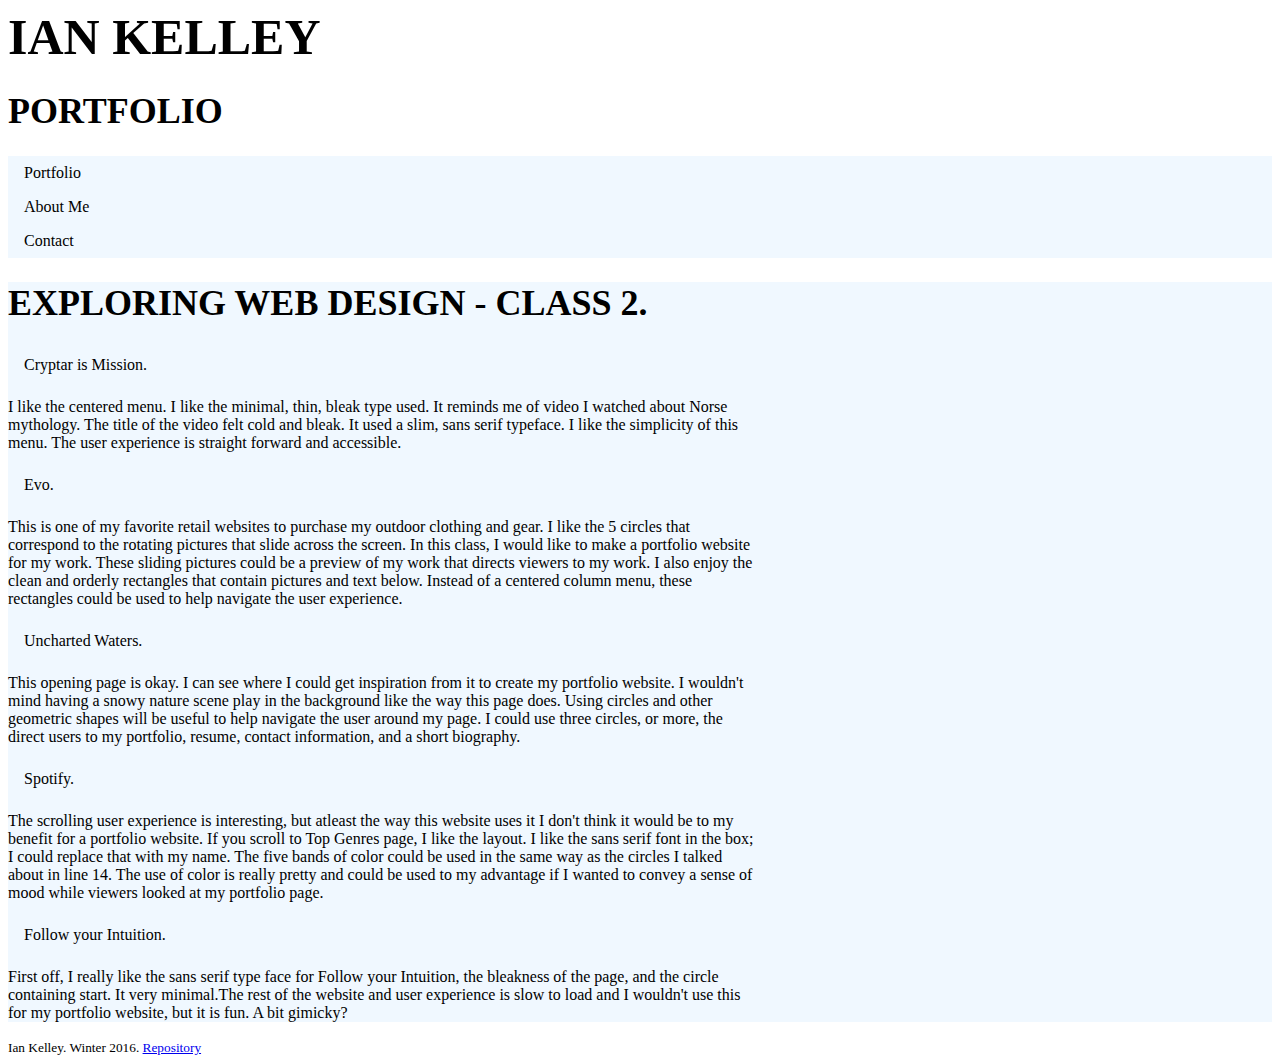
<file: index.html>
<!DOCTYPE html>
<html lang="en">
<head>
    <meta charset="utf-8">
    <title> Ian Kelley</title>
    <link rel="stylesheet" href="main.css">
</head>
<body>
    <header> <strong>Ian Kelley</strong></header>
    <h1><strong>Portfolio</strong></h1>
<section>
    <ul>
        <li><a href="Portfolio.html">Portfolio</a></li>
        <li><a href="AboutMe.html">About Me</a></li>
        <li><a href="Contact.html">Contact</a></li>
    </ul>
</section>
<section>
    <h1> Exploring Web Design - Class 2.</h1>
    <ul>
    <li><a href="http://www.cryptarismission.com/#!/main-menu"> Cryptar is Mission.</a><p>I like the centered menu. I like the minimal, thin, bleak type used. It reminds me of video I watched about Norse mythology. The title of the video felt cold and bleak. It used a slim, sans serif typeface. I like the simplicity of this menu. The user experience is straight forward and accessible.</p></li>
    <li><a href="http://www.evo.com/"> Evo.</a>
        <p> This is one of my favorite retail websites to purchase my outdoor clothing and gear. I like the 5 circles that correspond to the rotating pictures that slide across the screen. In this class, I would like to make a portfolio website for my work. These sliding pictures could be a preview of my work that directs viewers to my work. I also enjoy the clean and orderly rectangles that contain pictures and text below. Instead of a centered column menu, these rectangles could be used to help navigate the user experience.</p>
    </li>
    <li><a href="http://uncharted.sunbrella.com/">Uncharted Waters.</a>
        <p> This opening page is okay. I can see where I could get inspiration from it to create my portfolio website. I wouldn't mind having a snowy nature scene play in the background like the way this page does. Using circles and other geometric shapes will be useful to help navigate the user around my page. I could use three circles, or more, the direct users to my portfolio, resume, contact information, and a short biography.</p>
    </li>
    <li><a href="https://yearinmusic.spotify.com/en-US/worlds-top-genres/global"> Spotify.</a>
        <p> The scrolling user experience is interesting, but atleast the way this website uses it I don't think it would be to my benefit for a portfolio website. If you scroll to Top Genres page, I like the layout. I like the sans serif font in the box; I could replace that with my name. The five bands of color could be used in the same way as the circles I talked about in line 14. The use of color is really pretty and could be used to my advantage if I wanted to convey a sense of mood while viewers looked at my portfolio page.</p>
    </li>
    <li><a href="http://follow-your-intuition.com/"> Follow your Intuition.</a>
        <p> First off, I really like the sans serif type face for Follow your Intuition, the bleakness of the page, and the circle containing start. It very minimal.The rest of the website and user experience is slow to load and I wouldn't use this for my portfolio website, but it is fun. A bit gimicky?</p>
    </li>
    </ul>
    </section>
<footer> <small>Ian Kelley. Winter 2016.
    <a href="https://github.com/IanKelley/iankelley.github.io"> Repository </a></small>
    </footer>
</body>
<html>
</file>
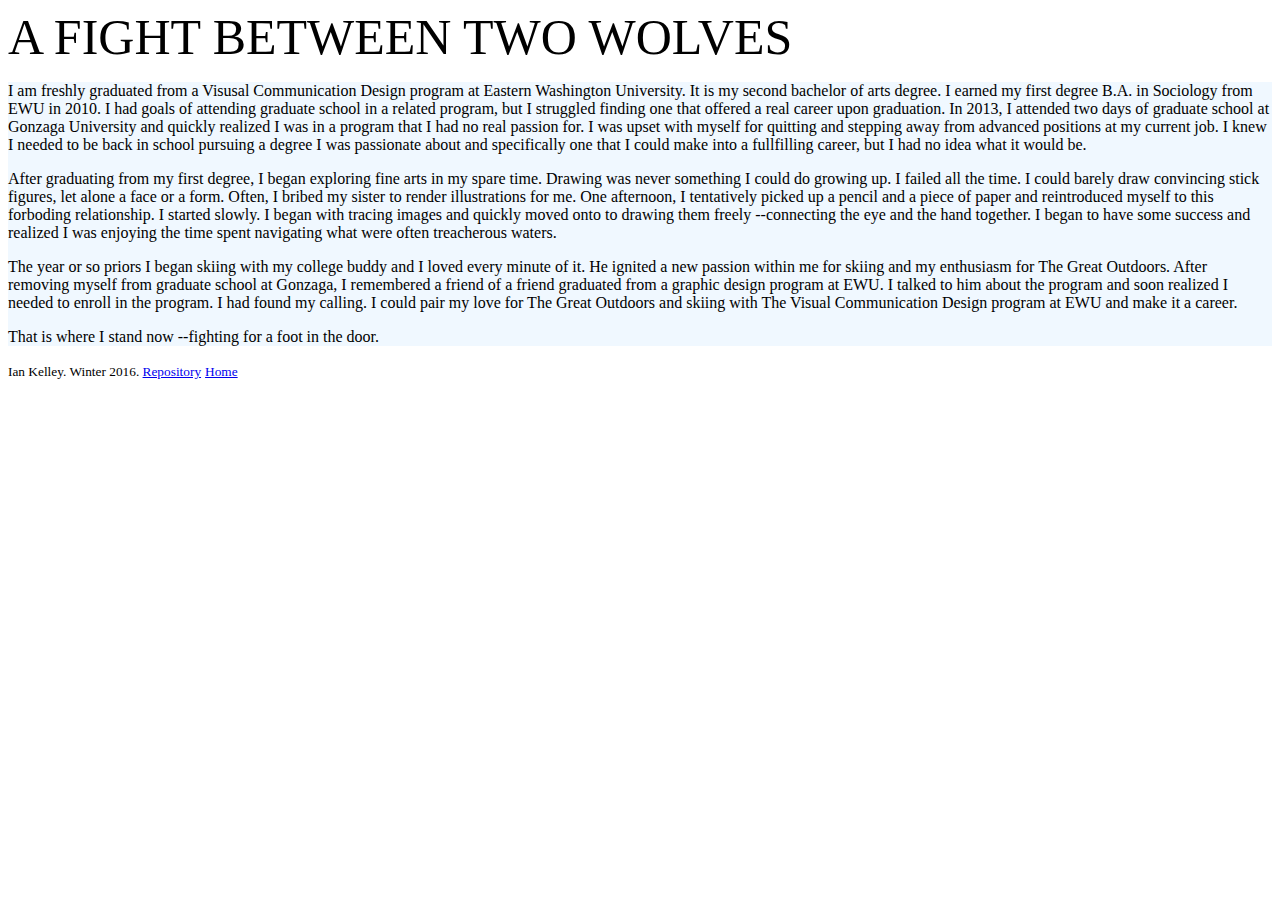
<file: AboutMe.html>
<!DOCTYPE html>
<html lang="en">
<head>
    <meta charset="utf-8">
    <title> Ian Kelley About Me</title>
    <link rel="stylesheet" href="main.css">
</head>
<body>
    <header> A Fight Between Two Wolves </header>
    <section>    
    <p> I am freshly graduated from a Visusal Communication Design program at Eastern Washington University. It is my second bachelor of arts degree. I earned my first degree B.A. in Sociology from EWU in 2010. I had goals of attending graduate school in a related program, but I struggled finding one that offered a real career upon graduation. In 2013, I attended two days of graduate school at Gonzaga University and quickly realized I was in a program that I had no real passion for. I was upset with myself for quitting and stepping away from advanced positions at my current job. I knew I needed to be back in school pursuing a degree I was passionate about and specifically one that I could make into a fullfilling career, but I had no idea what it would be.</p>
        <p>After graduating from my first degree, I began exploring fine arts in my spare time. Drawing was never something I could do growing up. I failed all the time. I could barely draw convincing stick figures, let alone a face or a form. Often, I bribed my sister to render illustrations for me. One afternoon, I tentatively picked up a pencil and a piece of paper and reintroduced myself to this forboding relationship. I started slowly. I began with tracing images and quickly moved onto to drawing them freely --connecting the eye and the hand together. I began to have some success and realized I was enjoying the time spent navigating what were often treacherous waters.</p>
        <p>The year or so priors I began skiing with my college buddy and I loved every minute of it. He ignited a new passion within me for skiing and my enthusiasm for The Great Outdoors. After removing myself from graduate school at Gonzaga, I remembered a friend of a friend graduated from a graphic design program at EWU. I talked to him about the program and soon realized I needed to enroll in the program. I had found my calling. I could pair my love for The Great Outdoors and skiing with The Visual Communication Design program at EWU and make it a career. </p>
    <p> That is where I stand now --fighting for a foot in the door.</p>
</section>
<footer> <small>Ian Kelley. Winter 2016.
    <a href="https://github.com/IanKelley/iankelley.github.io"> Repository</small></a>
    <small><a href="index.html"> Home</small></a>
    </footer>
</body>
<html>
</file>
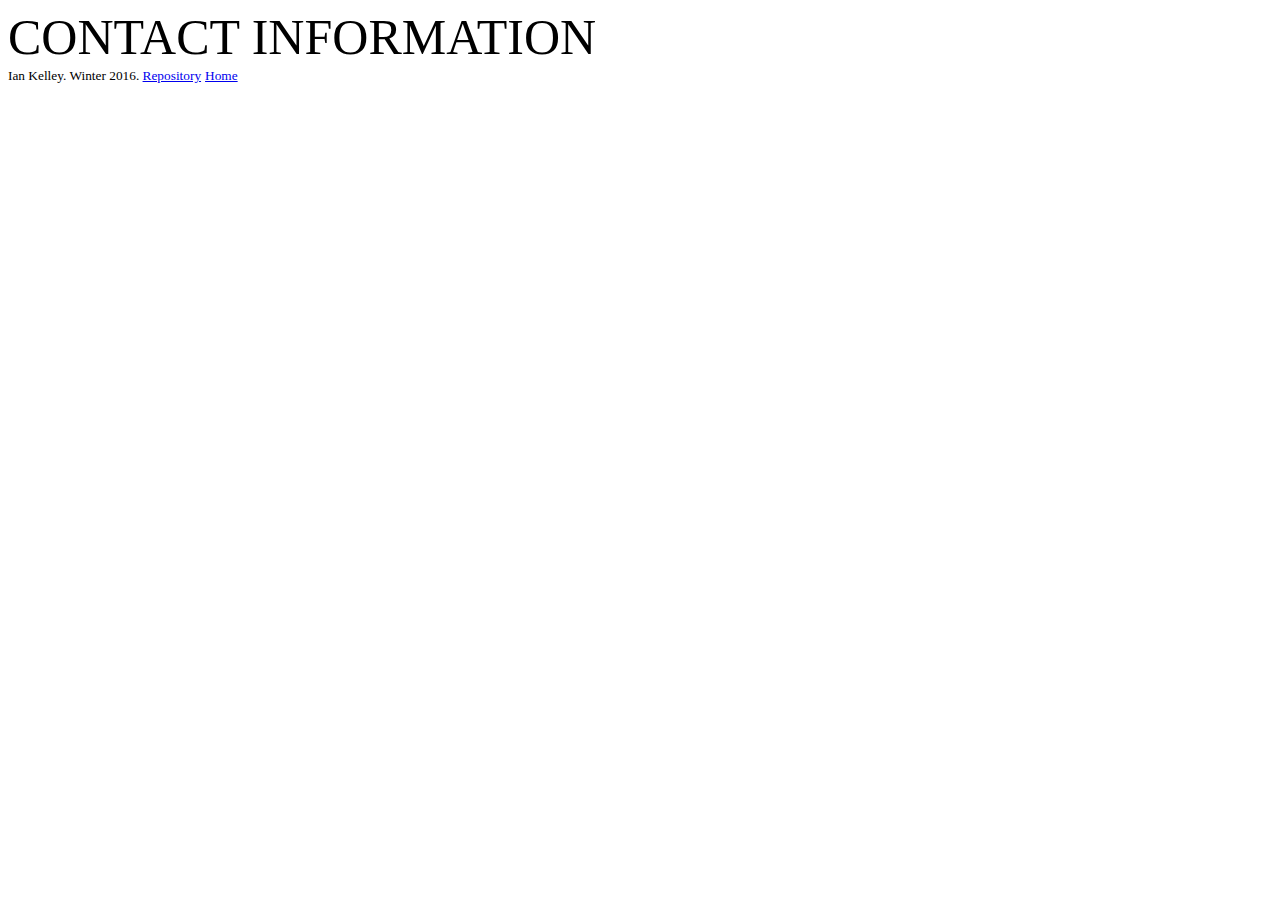
<file: Contact.html>
<!DOCTYPE html>
<html lang="en">
<head>
    <meta charset="utf-8">
    <title> Ian Kelley Contact Information</title>
    <link rel="stylesheet" href="main.css">
</head>
<body>
    <header> Contact Information </header>
    
<footer> <small>Ian Kelley. Winter 2016.
    <a href="https://github.com/IanKelley/iankelley.github.io"> Repository</small></a>
    <small><a href="index.html"> Home</small></a>
    </footer>
</body>
<html>
</file>
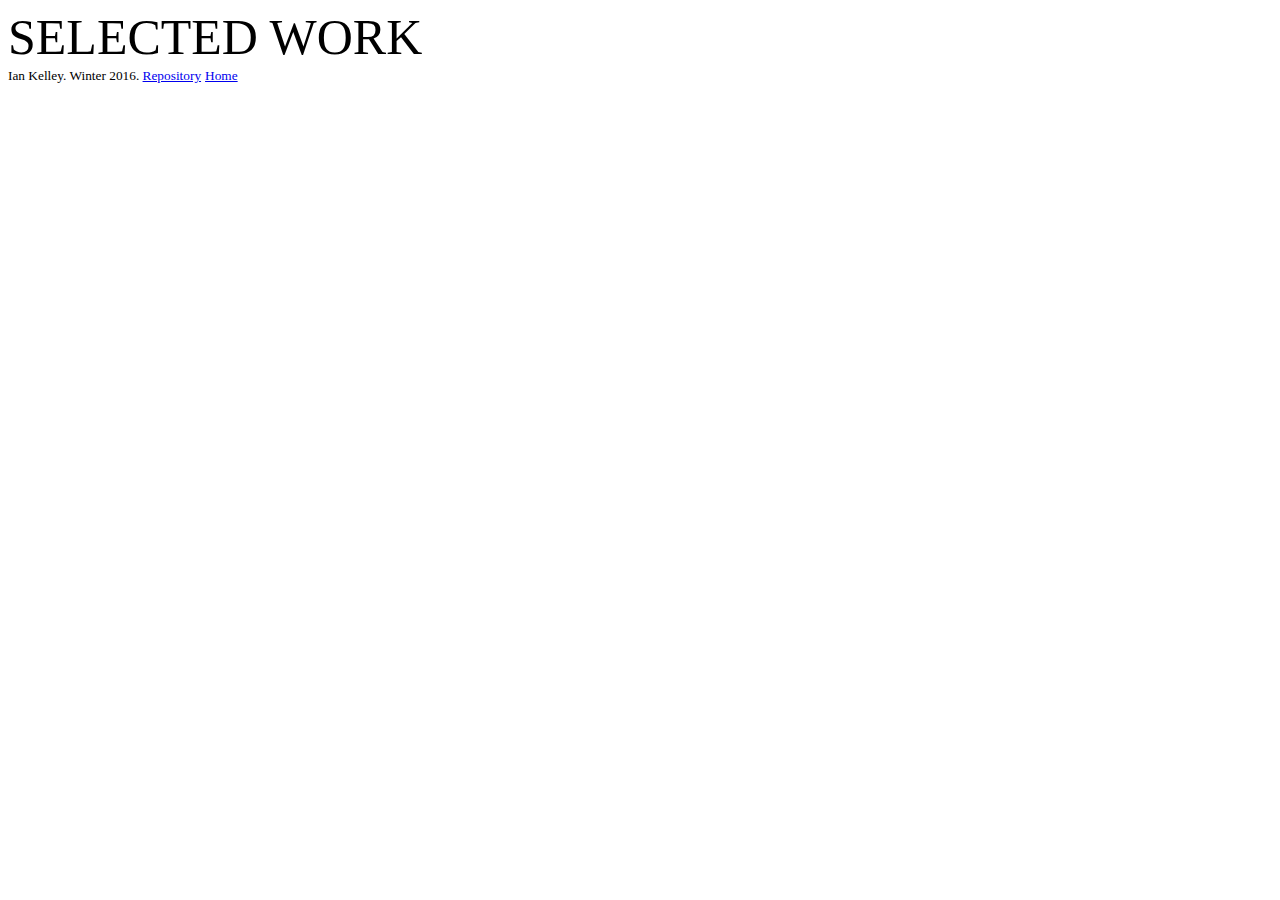
<file: Portfolio.html>
<!DOCTYPE html>
<html lang="en">
<head>
    <meta charset="utf-8">
    <title> Ian Kelley Portfolio</title>
    <link rel="stylesheet" href="main.css">
</head>
<body>
    <header>Selected Work</header>

<footer> <small>Ian Kelley. Winter 2016.
    <a href="https://github.com/IanKelley/iankelley.github.io"> Repository</small></a>
    <small><a href="index.html"> Home</small></a>
    </footer>
</body>
<html>
</file>
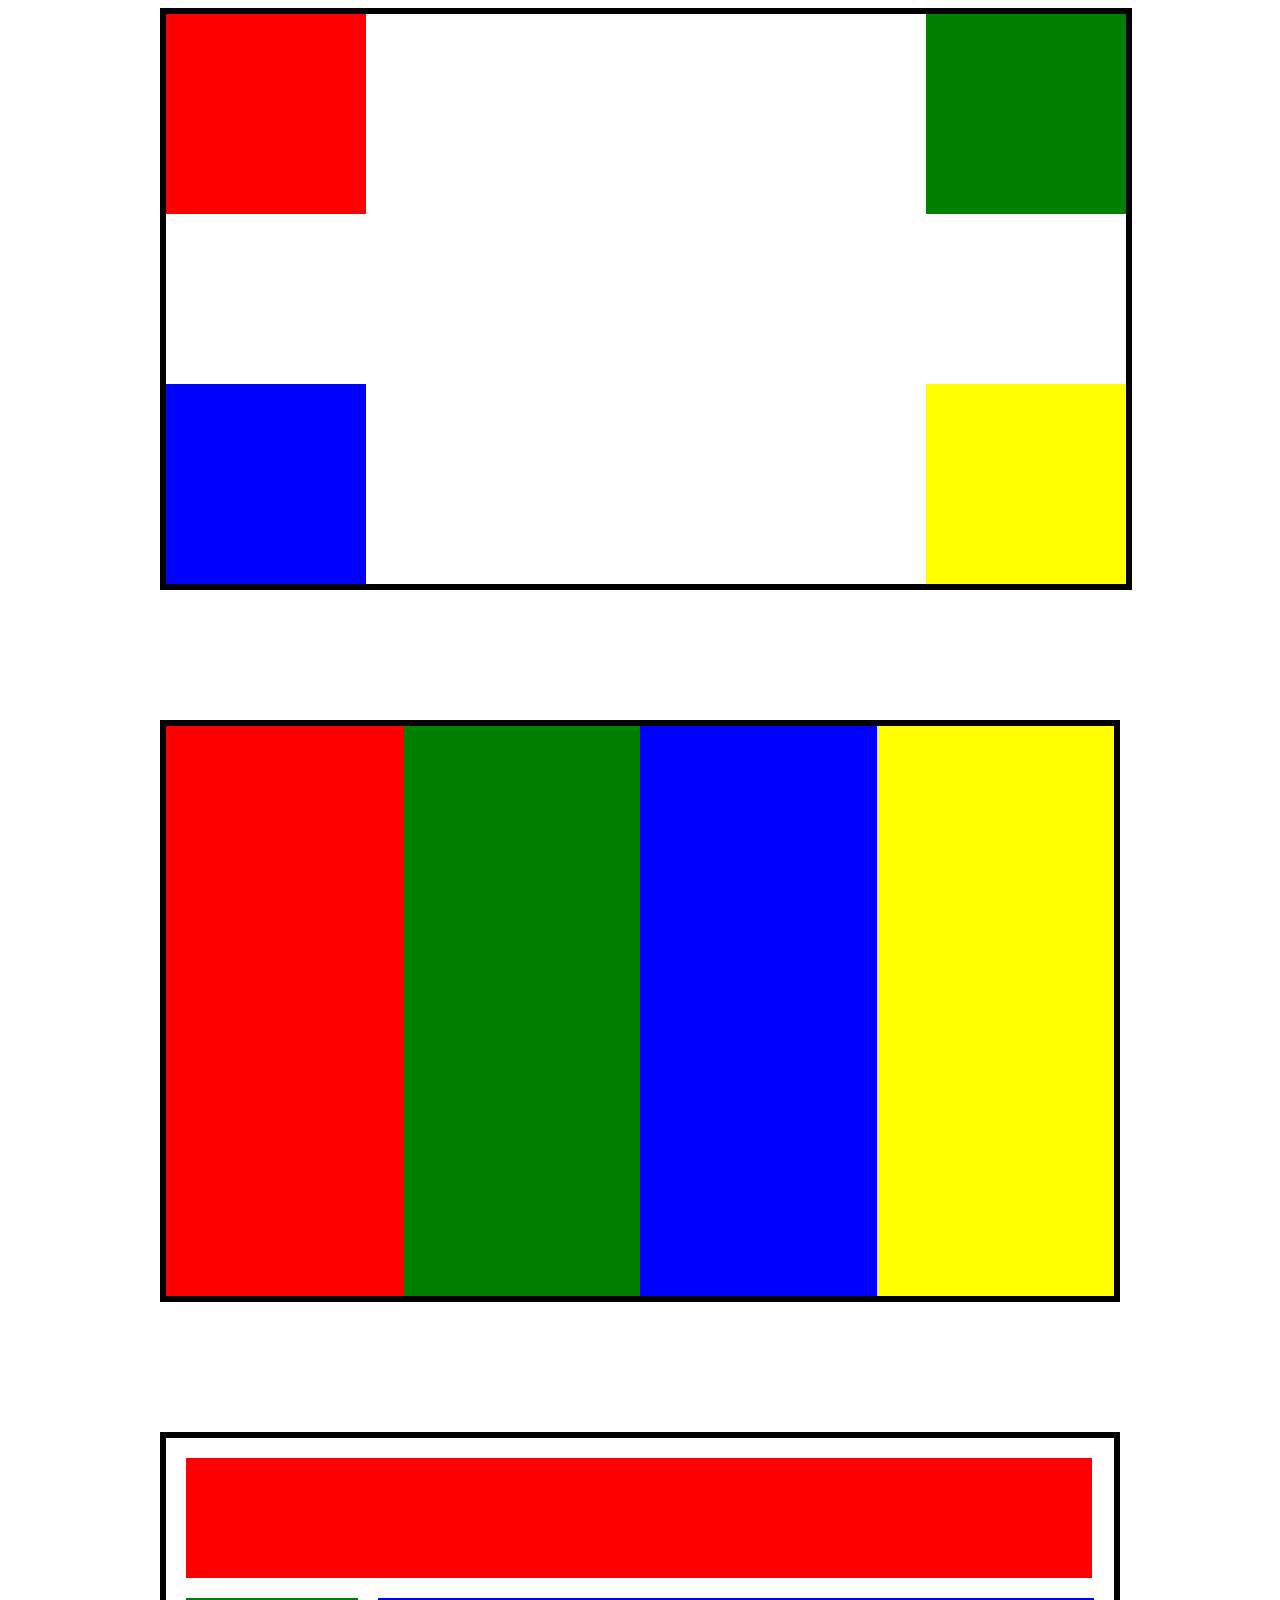
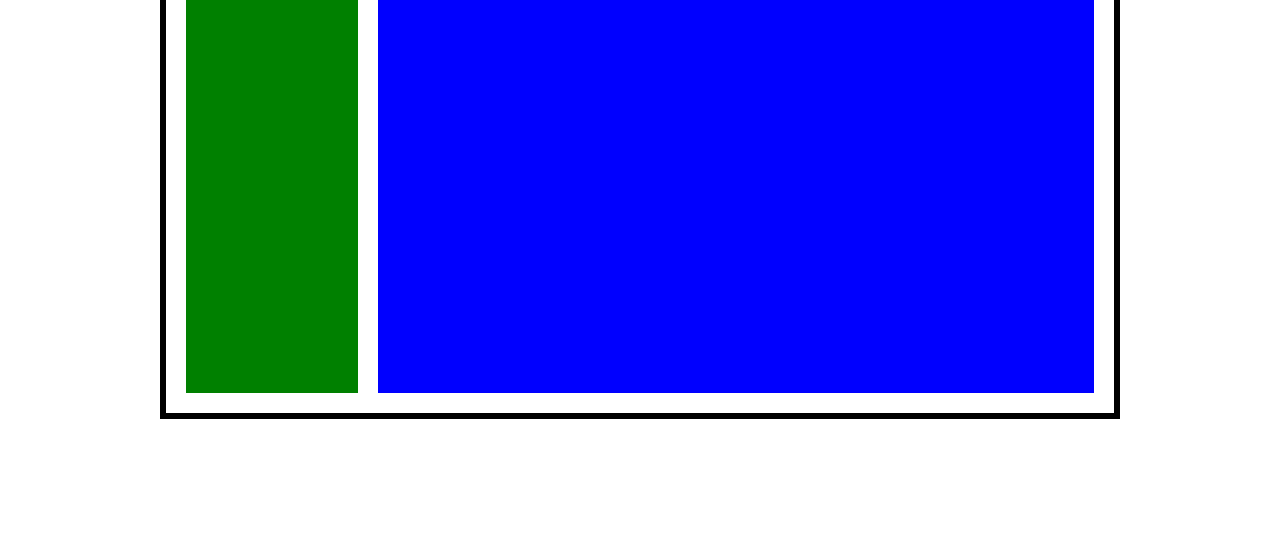
<file: LayoutAssignment/layout-assignment.html>
<!DOCTYPE html>
<html lang="en">
  <head>
    <meta charset="utf-8">
    <title>Layout-Assignment</title>
      <link rel=stylesheet href="layout-assignment.css"/>
  </head>
  <body>

    <div id="main-container">
        
        <div class="example-1">
            <div id="box-1"></div>
            <div id="box-2"></div>
            <div id="box-3"></div>
            <div id="box-4"></div>
        </div>
        
        <div class="example-2">
            <div id="column-1"></div>
            <div id="column-2"></div>
            <div id="column-3"></div>
            <div id="column-4"></div>
        </div>
       
        <div class="example-3">
            <div class="header"></div>
                <div class="container-example">
                    <div class="aside"></div>
                    <div class="body"></div>
                </div>
        </div>
    </div>
 
</body>
</html>
</file>
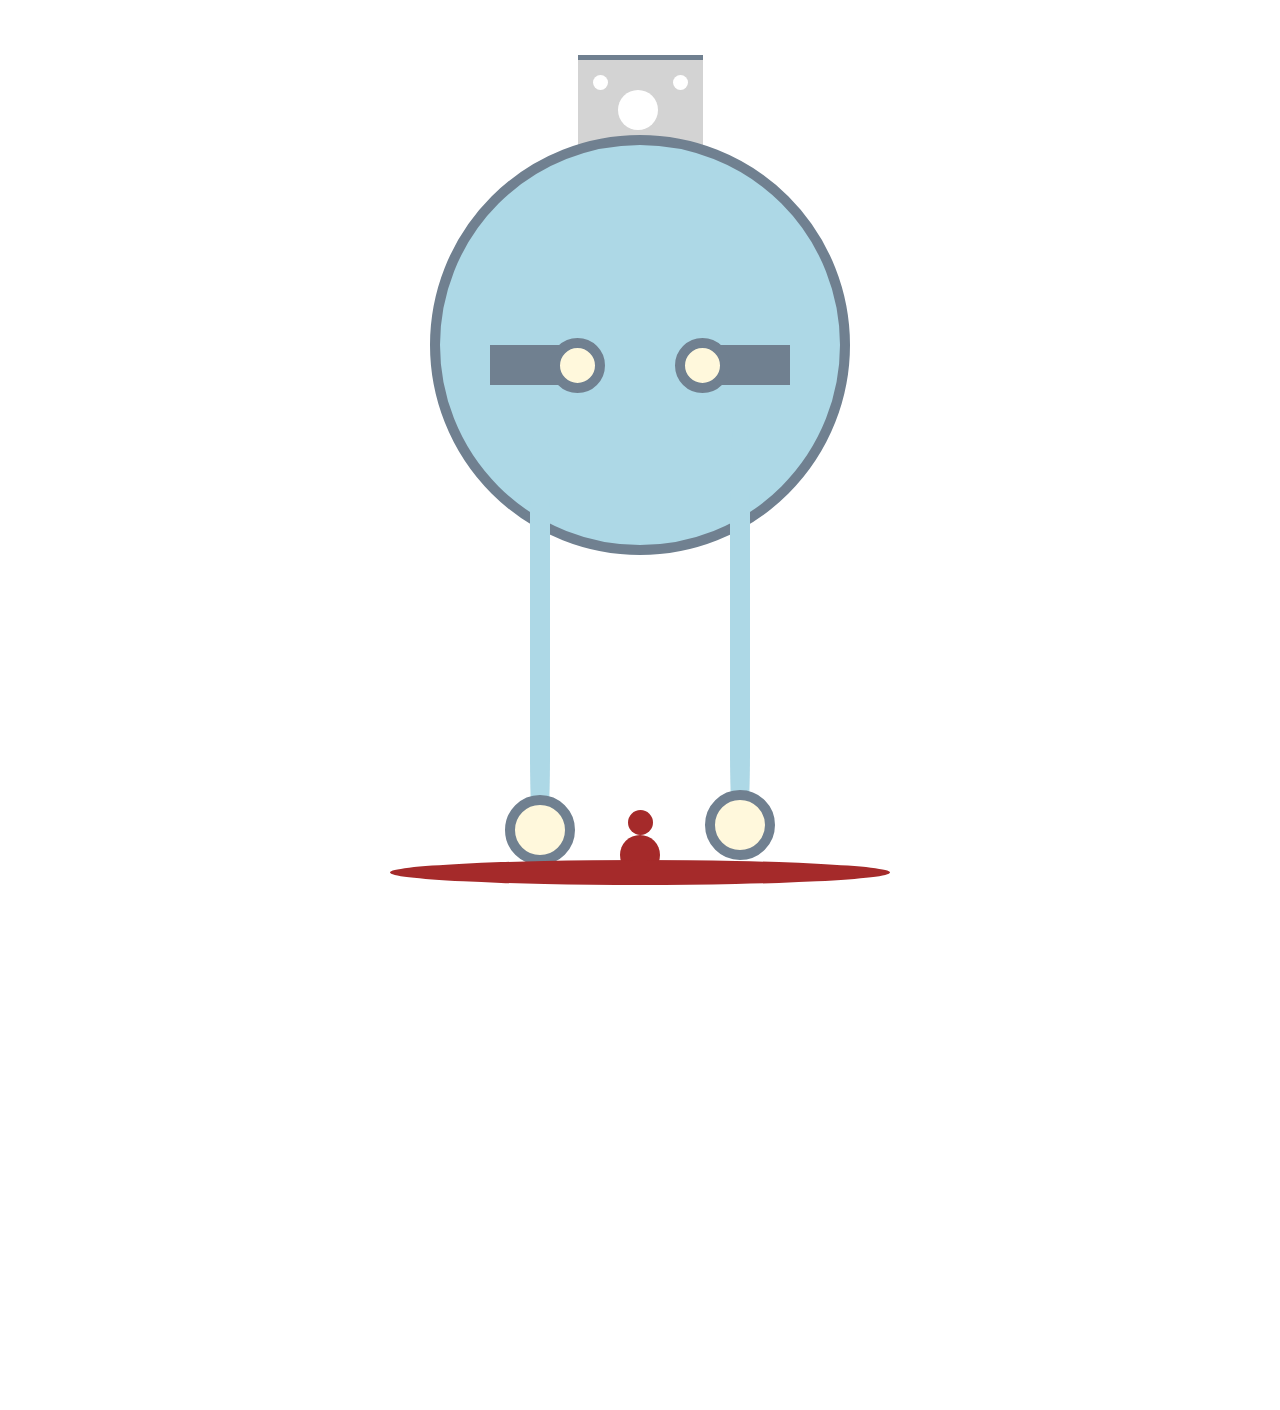
<file: Robot/Robot.html>
<!DOCTYPE html>
<html lang="en">
  <head>
    <meta charset="utf-8">
    <title>Robot</title>
      <link rel=stylesheet href="robot.css"/>
  </head>
  <body>
      
    <div class="robot">
       
        <div class="head">
            <div class="eye-right"></div>
            <div class="eye-left"></div>
            <div class="mouth"></div>
        </div>
        
        <div class="body">
            <div class="arm-right">
                <div class="hand-right"></div>
            </div>
            <div class="arm-left">
                <div class="hand-left"></div>
            </div>
        </div>
        
        <div class="leg-1">
            <div class="foot"></div>
        </div>
        <div class="leg-2">
            <div class="foot"></div>
        </div>
    
        <div class="poop">
            <div id="poop-top"></div>
            <div id="poop-mid"></div>
            <div id="poop-bot"></div>
        </div>
    </div>
 
</body>
</html>
</file>
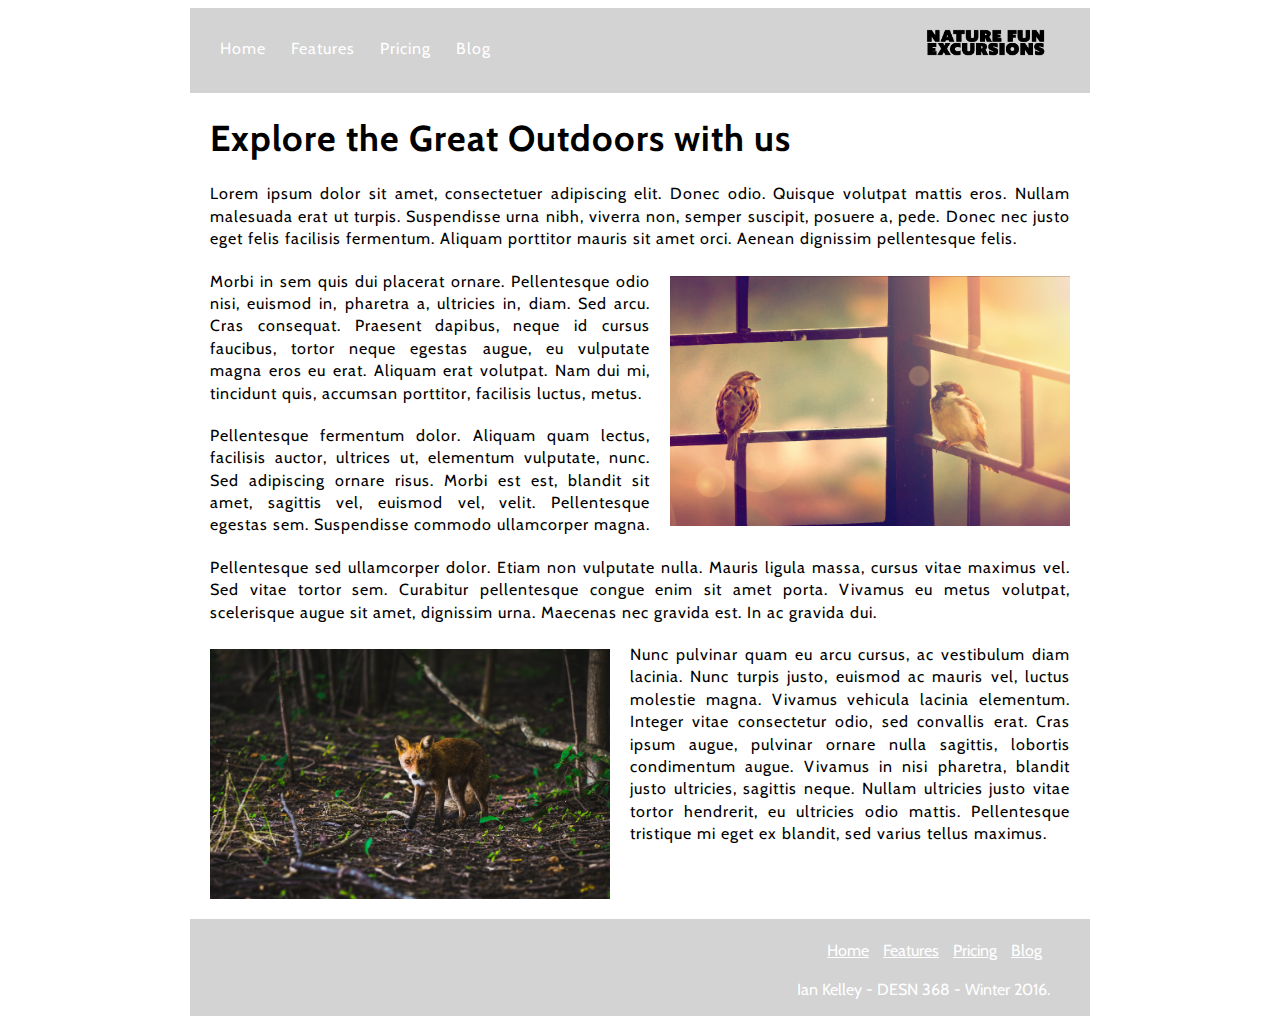
<file: WEB FINAL/blog.html>
<!DOCTYPE html>
<html>
<head>
    <meta charset="utf-8">
    <title>Nature Fun Excursions Features</title>
    <link href='https://fonts.googleapis.com/css?family=Cabin' rel='stylesheet' type='text/css'>
    <link rel=stylesheet href="blog.css"/>
</head>
<body>
    <div class="main-container">
        <header>
                <nav>
            <a class="nav-button" href="final-homepage.html">Home</a>
            <a class="nav-button" href="features.html">Features</a>
            <a class="nav-button" href="pricing.html">Pricing</a>
            <a class="nav-button" href="blog.html">Blog</a>
                </nav>
            <div class="branding">
                    <img src="Photos/nature_fun_logo.png" width="150">
                </div>
        </header>
        
        <div class="blog-post"><h1>Explore the Great Outdoors with us</h1><p>Lorem ipsum dolor sit amet, consectetuer adipiscing elit. Donec odio. Quisque volutpat mattis eros. Nullam malesuada erat ut turpis. Suspendisse urna nibh, viverra non, semper suscipit, posuere a, pede.
Donec nec justo eget felis facilisis fermentum. Aliquam porttitor mauris sit amet orci. Aenean dignissim pellentesque felis.</p>
<div class="blog-image-1"></div>
<p>Morbi in sem quis dui placerat ornare. Pellentesque odio nisi, euismod in, pharetra a, ultricies in, diam. Sed arcu. Cras consequat.
Praesent dapibus, neque id cursus faucibus, tortor neque egestas augue, eu vulputate magna eros eu erat. Aliquam erat volutpat. Nam dui mi, tincidunt quis, accumsan porttitor, facilisis luctus, metus.</p>
<p>Pellentesque fermentum dolor. Aliquam quam lectus, facilisis auctor, ultrices ut, elementum vulputate, nunc.
Sed adipiscing ornare risus. Morbi est est, blandit sit amet, sagittis vel, euismod vel, velit. Pellentesque egestas sem. Suspendisse commodo ullamcorper magna.</p>
<p>Pellentesque sed ullamcorper dolor. Etiam non vulputate nulla. Mauris ligula massa, cursus vitae maximus vel.
Sed vitae tortor sem. Curabitur pellentesque congue enim sit amet porta. Vivamus eu metus volutpat, scelerisque augue sit amet, dignissim urna. Maecenas nec gravida est. In ac gravida dui.</p>
<div class="blog-image-2"></div>
<p>Nunc pulvinar quam eu arcu cursus, ac
vestibulum diam lacinia. Nunc turpis justo, euismod ac mauris vel, luctus molestie magna. Vivamus vehicula lacinia elementum. Integer vitae
consectetur odio, sed convallis erat.
Cras ipsum augue, pulvinar ornare nulla sagittis, lobortis condimentum augue. Vivamus in nisi pharetra, blandit justo ultricies, sagittis neque. Nullam ultricies justo vitae tortor hendrerit, eu ultricies odio mattis. Pellentesque tristique mi eget ex blandit, sed varius tellus maximus.</p></div>
    
    
    </div>


<footer>
    <div class="footer-links"> 
            <a href="final-homepage.html">Home</a>
            <a href="features.html">Features</a>
            <a href="pricing.html">Pricing</a>
            <a href="blog.html">Blog</a>
        <p> Ian Kelley - DESN 368 - Winter 2016.</p>
    </div>

</footer> 

</body>
</html>
</file>
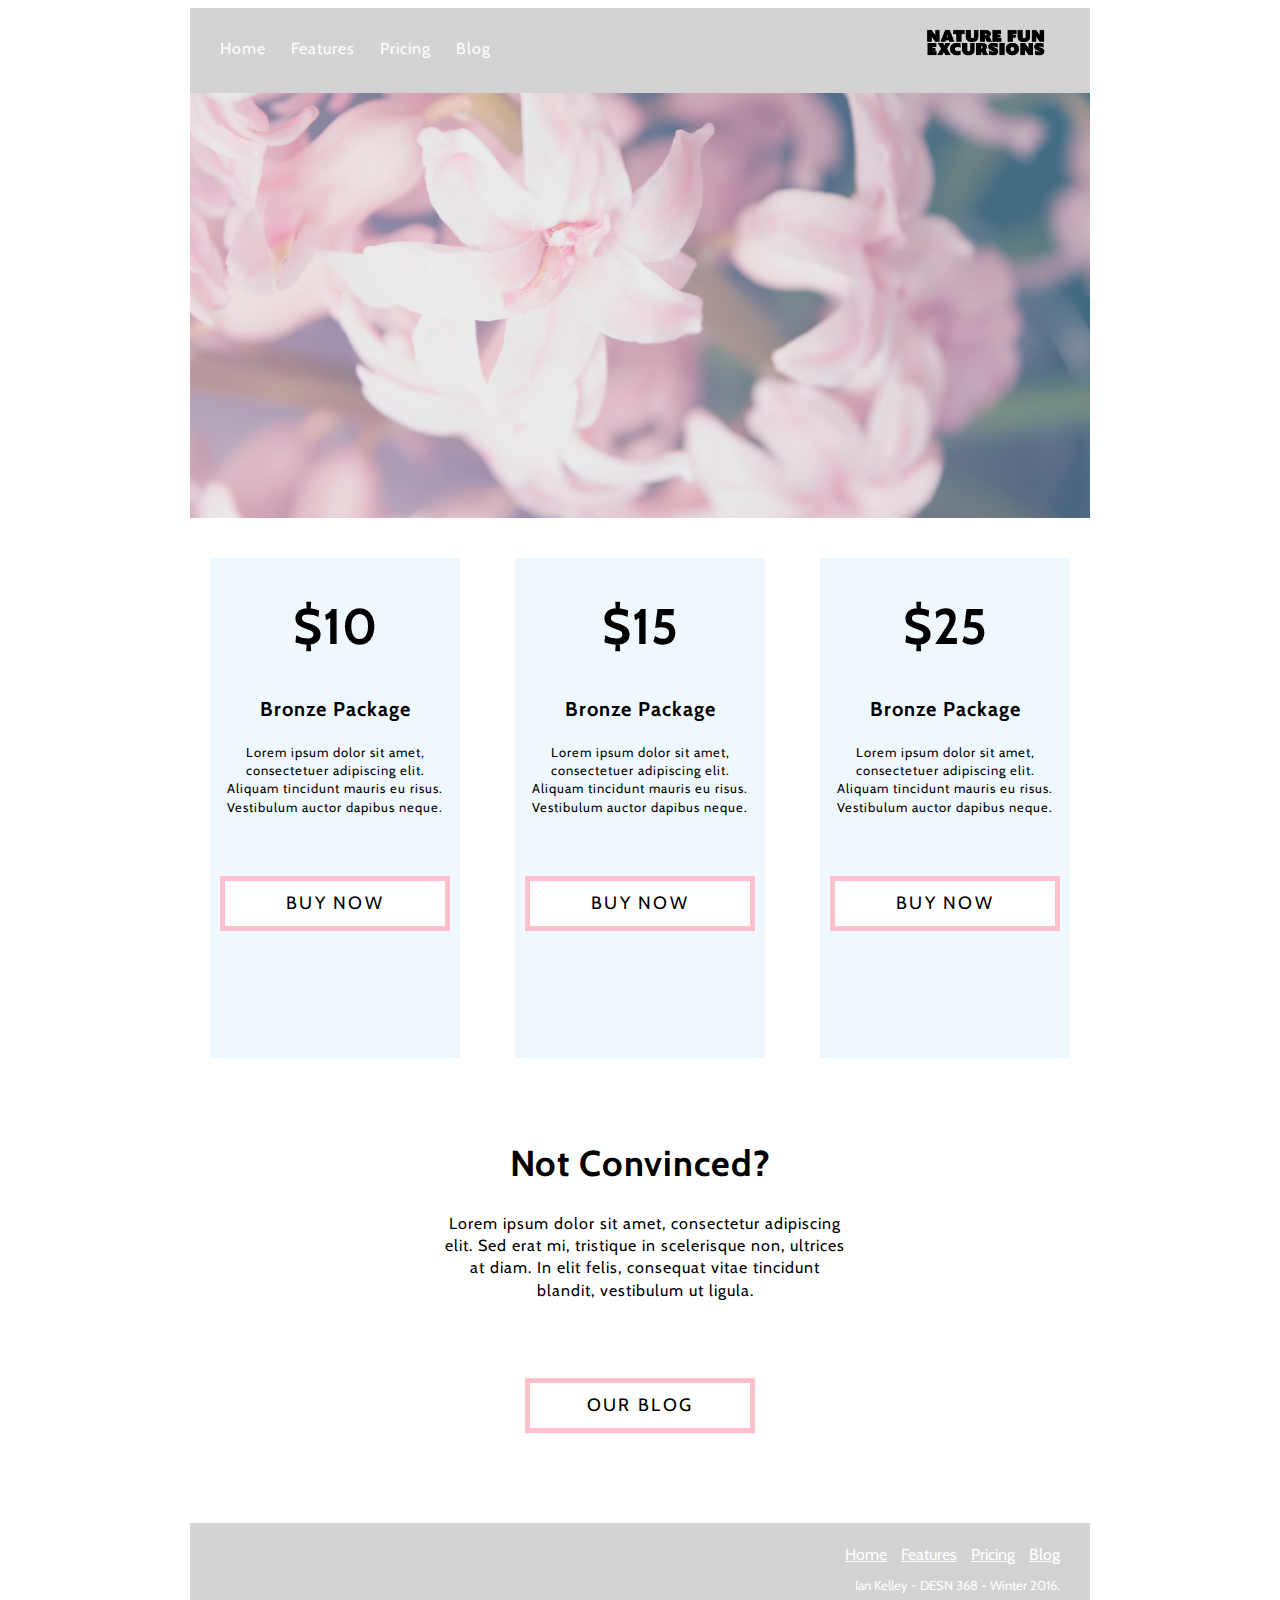
<file: WEB FINAL/pricing.html>
<!DOCTYPE html>
<html>
<head>
    <meta charset="utf-8">
    <title>Nature Fun Excursions Features</title>
    <link href='https://fonts.googleapis.com/css?family=Cabin' rel='stylesheet' type='text/css'>
    <link rel=stylesheet href="pricing.css"/>
</head>
<body>
    <div class="main-container">
        <header>
                <nav>
            <a class="nav-button" href="final-homepage.html">Home</a>
            <a class="nav-button" href="features.html">Features</a>
            <a class="nav-button" href="pricing.html">Pricing</a>
            <a class="nav-button" href="blog.html">Blog</a>
                </nav>
            <div class="branding">
                    <img src="Photos/nature_fun_logo.png" width="150">
                </div>
        </header>
        
        <div class="pricing-image-big"></div>
        <div class="pricing-container">
            <div class="pricing-item-1">
            <h1>$10</h1><h3>Bronze Package</h3><p>Lorem ipsum dolor sit amet, consectetuer adipiscing elit.
Aliquam tincidunt mauris eu risus. Vestibulum auctor dapibus neque.</p><a class="buynow-button"href="pricing.html">Buy Now</a>
            </div>
            <div class="pricing-item-2"><h1>$15</h1><h3>Bronze Package</h3><p>Lorem ipsum dolor sit amet, consectetuer adipiscing elit.
Aliquam tincidunt mauris eu risus. Vestibulum auctor dapibus neque.</p><a class="buynow-button"href="pricing.html">Buy Now</a>
        </div>
            <div class="pricing-item-3"><h1>$25</h1><h3>Bronze Package</h3><p>Lorem ipsum dolor sit amet, consectetuer adipiscing elit.
Aliquam tincidunt mauris eu risus. Vestibulum auctor dapibus neque.</p><a class="buynow-button"href="pricing.html">Buy Now</a>
            </div>
        </div>
        <div class="not-convinced"><h1>Not Convinced?</h1><p>
Lorem ipsum dolor sit amet, consectetur adipiscing elit. Sed erat mi, tristique in scelerisque non, ultrices at diam. In elit felis, consequat vitae tincidunt blandit, vestibulum ut ligula.</p><a class="blog-button"href="blog.html">Our Blog</a></div>
    </div>

    
    <footer>
    <div class="footer-links"> 
            <a href="final-homepage.html">Home</a>
            <a href="features.html">Features</a>
            <a href="pricing.html">Pricing</a>
            <a href="blog.html">Blog</a>
        <p> Ian Kelley - DESN 368 - Winter 2016.</p>
    </div>

</footer>            
</body>
</html>
</file>
<file: main.css>
header {color:black;
    font-family: Avenir;
    text-transform: uppercase;
    font-size: 50px;
}
h1 {color:black; 
    font-family: Avenir; 
    text-transform: uppercase; 
    font-size: 36px;
}
body {background: white;}
.class1 {color:grey;font-family:avenir;text-transform: uppercase;}
ul {
    color:black;
    font-family: avenir;
}
ul {
    list-style-type:none;
    margins:0;
    padding:0;
    width:750px;
    background-color:#flflfl;
}
li a {
    display:block;
    color:#000;
    padding:8px 0 8px 16px;
    text-decoration: none;
    }

/* Change the link color on hover */
li a:hover {
    background-color:#555;
    color:white;
}
section {
    background-color: #f0f8ff;
}
p {font-family: Avenir;
}
</file>
<file: LayoutAssignment/layout-assignment.css>
#main-container{
    width: 960px;
    margin: 0 auto 0 auto;
}

/* example 1*/

.example-1 {
    position: relative;
    height: 570px;
    width: 960px;
    margin-bottom: 130px;
    border: solid 6px;
    
}
#box-1 {
    position: absolute;
    width: 200px;
    height: 200px;
    top: 0;
    left: 0;
    background-color: red;
}
#box-2 {
    position: absolute;
    width: 200px;
    height: 200px;
    top: 0;
    right: 0;
    background-color: green;
}
#box-3 {
    position: absolute;
    width: 200px;
    height: 200px;
    bottom: 0;
    left: 0;
    background-color: blue;
}
#box-4 {
    position: absolute;
    width: 200px;
    height: 200px;
    bottom: 0;
    right: 0;
    background-color: yellow;
}

/* example 2*/

.example-2 {
    display: flex;
    background: grey;
    border: solid 6px;
    margin-bottom: 130px;
}

#column-1 {
    width: 240px;
    height: 570px;
    background: red;
    display: flex;
}
#column-2 {
    width: 240px;
    height: 570px;
    background:green;
    display: flex;
}
#column-3 {
    width: 240px;
    height: 570px;
    background: blue;
    display: flex;
}
#column-4 {
    width: 240px;
    height: 570px;
    background: yellow;
    display: flex;
}

/* example 3*/

.example-3{
    border: solid 6px;
    margin-bottom: 130px;
    
}
.header {
    width: 906px;
    height: 120px;
    margin: 20px 20px 20px 20px;
    background-color: red;
}
.container-example{
    display: flex;
}
.aside {
    width: 175px;
    height: 395px;
    background-color: green;
    margin-right: 20px;
    margin-bottom: 20px;
    margin-left: 20px;
   
}
.body {
    width: 730px;
    height: 395px;
    background-color: blue;
    margin: 0px 20px 20px 0px;
}
</file>
<file: Robot/robot.css>
.robot {
    position: relative;
    width: 600px;
    margin: 50px auto;
    
}
.head {
    width: 125px;
    height: 100px;
    position: absolute;
    background: lightgrey;
    margin: auto;
    left: 0;
    right: 0;
    top: 5px;
    border-top: 5px solid slategrey;
}


.eye-right {
    width: 15px;
    height: 15px;
    background: white;
    border-radius: 50%;
    position: absolute;
    margin: auto;
    right: 15px;
    top: 15px
}

.eye-left {
    width: 15px;
    height: 15px;
    background: white;
    border-radius: 50%;
    position: absolute;
    margin: auto;
    left: 15px;
    top: 15px;
}

.mouth {
    width: 40px;
    height: 40px;
    background: white;
    border-radius: 50%;
    position: absolute;
    top: 30px;
    left: 40px;
}

.body {
    width: 400px;
    height: 400px;
    border-radius: 50%;
    position: relative;
    border: 10px solid slategrey;
    background: lightblue;
    margin: auto;
    top: 85px
}

.arm-right {
    width: 75px;
    height: 40px;
    background: slategrey;
    position: absolute;
    right: 50px;
    top: 200px;
}

.arm-left {
    width: 75px;
    height: 40px;
    background: slategrey;
    position: absolute;
    left: 50px;
    top: 200px;
}

.hand-right {
    width: 35px;
    height: 35px;
    border-radius: 50%;
    background: cornsilk;
    position: absolute;
    left: -40px;
    top: -7px;
    border: 10px solid slategrey;
}

.hand-left {
    width: 35px;
    height: 35px;
    border-radius: 50%;
    background: cornsilk;
    position: absolute;
    left: 60px;
    top: -7px;
    border: 10px solid slategrey;
}

.leg-1 {
    width: 20px;
    height: 400px;
    background: lightblue;
    border-radius: 20%;
    position: relative;
    margin: auto;
    left: 100px;
    top: -40px;
}
.leg-2 {
    width: 20px;
    height: 400px;
    background: lightblue;
    border-radius: 20%;
    position: relative;
    margin: auto;
    right: 100px;
    bottom: 435px;
}

.foot {
    width: 50px;
    height: 50px;
    border-radius: 50%;
    position: absolute;
    background: cornsilk;
    top: 360px;
    left: -25px;
    border: 10px solid slategrey;
    margin: auto;
}

#poop-top {
    height: 25px;
    width: 25px;
    border-radius: 50%;
    background: brown;
    position: relative;
    bottom: 460px;
    margin: auto;
}

#poop-mid {
    height: 40px;
    width: 40px;
    border-radius: 50%;
    background: brown;
    position: relative;
    bottom: 460px;
    margin: auto;
}

#poop-bot {
    height: 25px;
    width: 500px;
    border-radius: 50%;
    background: brown;
    position: relative;
    bottom: 475px;
    margin: auto;
}
</file>
<file: WEB FINAL/blog.css>
.main-container {
    
    width: 900px;
    margin: 0 auto 0 auto;
    font-family: 'Cabin', "avenir", "arial", sans-serif;
    letter-spacing: 1px;
    line-height: 1.4;
}
header {
    display: flex;
    background-color: lightgray;
    padding: 20px;
}
a:hover {
    background-color: lavender;
    text-decoration: none;
}
.nav-button {
    display: inline-flex;
    color: white;
    text-decoration: none;
    margin: 10px; 
}
.branding {
    position: relative;
    left: 410px;
    width: 150px;
    height: 45px;
}

h1 {
    font-family: "cabin", "avenir", "arial", "sans-serif";
    font-size: 36px;
    text-align: justify;
    margin: 20px;
}
h3 {
    font-family: "cabin", "avenir", "arial", "sans-serif";
    font-size: 20px;
    text-align: center;
    
}
p {
    font-family: "cabin", "avenir", "arial", "sans-serif";
    font-size: 13px;
    text-align: justify;
    font-size: 16px;
    margin: 20px;
}
.blog-image-1{
    float: right;
    background-image: url(Photos/birds.jpg);
    width: 400px;
    height: 250px;
    margin: 5px 20px 20px 20px;
    background-size:cover;
    background-position: center;
}

.blog-image-2{
    float: left;
    background-image: url(Photos/fox.jpg);
    width: 400px;
    height: 250px;
    margin: 5px 20px 20px 20px;
    background-size:cover;
    background-position: bottom;
}

footer{
    display: flex;
    justify-content: flex-end;
    background-color: lightgray;
    width: 900px;
    height: 75px;
    padding-top: 2px;
    padding-bottom: 20px;
    margin: auto;
}
footer a{
    font-family: "cabin", "Avenir", "Arial", "Sans-serif";
    align-content: flex-end;
    justify-content: flex-end;
    color: white;
    position: relative;
    left: 45px;
    margin: 5px;

}
.footer-links{
    color: white;
    align-content: flex-end;
    text-align: left;
    padding: 20px;
}
</file>
<file: WEB FINAL/pricing.css>
.main-container {
    
    width: 900px;
    margin: 0 auto 0 auto;
    font-family: 'Cabin', "avenir", "arial", sans-serif;
    letter-spacing: 1px;
    line-height: 1.4;
}
header {
    display: flex;
    background-color: lightgray;
    padding: 20px;
}
a:hover {
    background-color: lavender;
    text-decoration: none;
}
.nav-button {
    display: inline-flex;
    color: white;
    text-decoration: none;
    margin: 10px; 
}
.branding {
    position: relative;
    left: 410px;
    width: 150px;
    height: 45px;
}
.pricing-image-big{
    height: 425px;
    background-image: url(Photos/pinkflowers.jpg);
    background-size:cover;
    background-position: center;
}
.pricing-container{
    display: flex;
    justify-content: space-between;
    margin: 40px 20px 40px 20px
}
.pricing-item-1{
    background-color: aliceblue;
    width: 250px;
    height: 500px;
}
.pricing-item-2{
    background-color: aliceblue;
    width: 250px;
    height: 500px;
}
.pricing-item-3{
    background-color: aliceblue;
    width: 250px;
    height: 500px;
}
h1 {
    font-family: "cabin", "avenir", "arial", "sans-serif";
    font-size: 50px;
    text-align: center;
}
h3 {
    font-family: "cabin", "avenir", "arial", "sans-serif";
    font-size: 20px;
    text-align: center;
    
}
p {
    font-family: "cabin", "avenir", "arial", "sans-serif";
    font-size: 13px;
    text-align: center;
    padding: 0 10px 0 10px;
}
.buynow-button{
    display: flex;
    justify-content: center;
    align-content: center;
    background-color: white;
    color: black;
    text-decoration: none;
    letter-spacing: 2.3px;
    width: 200px;
    margin: auto;
    margin-top: 60px;
    margin-bottom: 60px;
    padding: 10px;
    border-style: solid;
    border-width: 5px;
    border-color: pink;
    font-size: 18px;
    text-transform: uppercase;
    
}
.blog-button{
    display: flex;
    justify-content: center;
    align-content: center;
    background-color: white;
    color: black;
    text-decoration: none;
    letter-spacing: 2.3px;
    width: 200px;
    margin: auto;
    margin-bottom: 90px;
    padding: 10px;
    border-style: solid;
    border-width: 5px;
    border-color: pink;
    font-size: 18px;
    text-transform: uppercase;
    
}
 a:hover buynow-button{
    background-color: aliceblue;
}

.not-convinced h1{
    padding-top: 40px;
    font-size: 36px;
}
.not-convinced p{
    font-size: 16px;
    width: 400px;
    position: relative;
    left: 245px;
    padding-bottom: 60px;
}
footer{
    display: flex;
    justify-content: flex-end;
    background-color: lightgray;
    width: 900px;
    height: 75px;
    padding-top: 2px;
    padding-bottom: 20px;
    margin: auto;
}
footer a{
    font-family: "cabin", "Avenir", "Arial", "Sans-serif";
    align-content: flex-end;
    justify-content: flex-end;
    color: white;
    position: relative;
    left: -5px;
    margin: 5px;

}
.footer-links{
    color: white;
    align-content: flex-end;
    text-align: left;
    padding: 20px;
}
</file>
